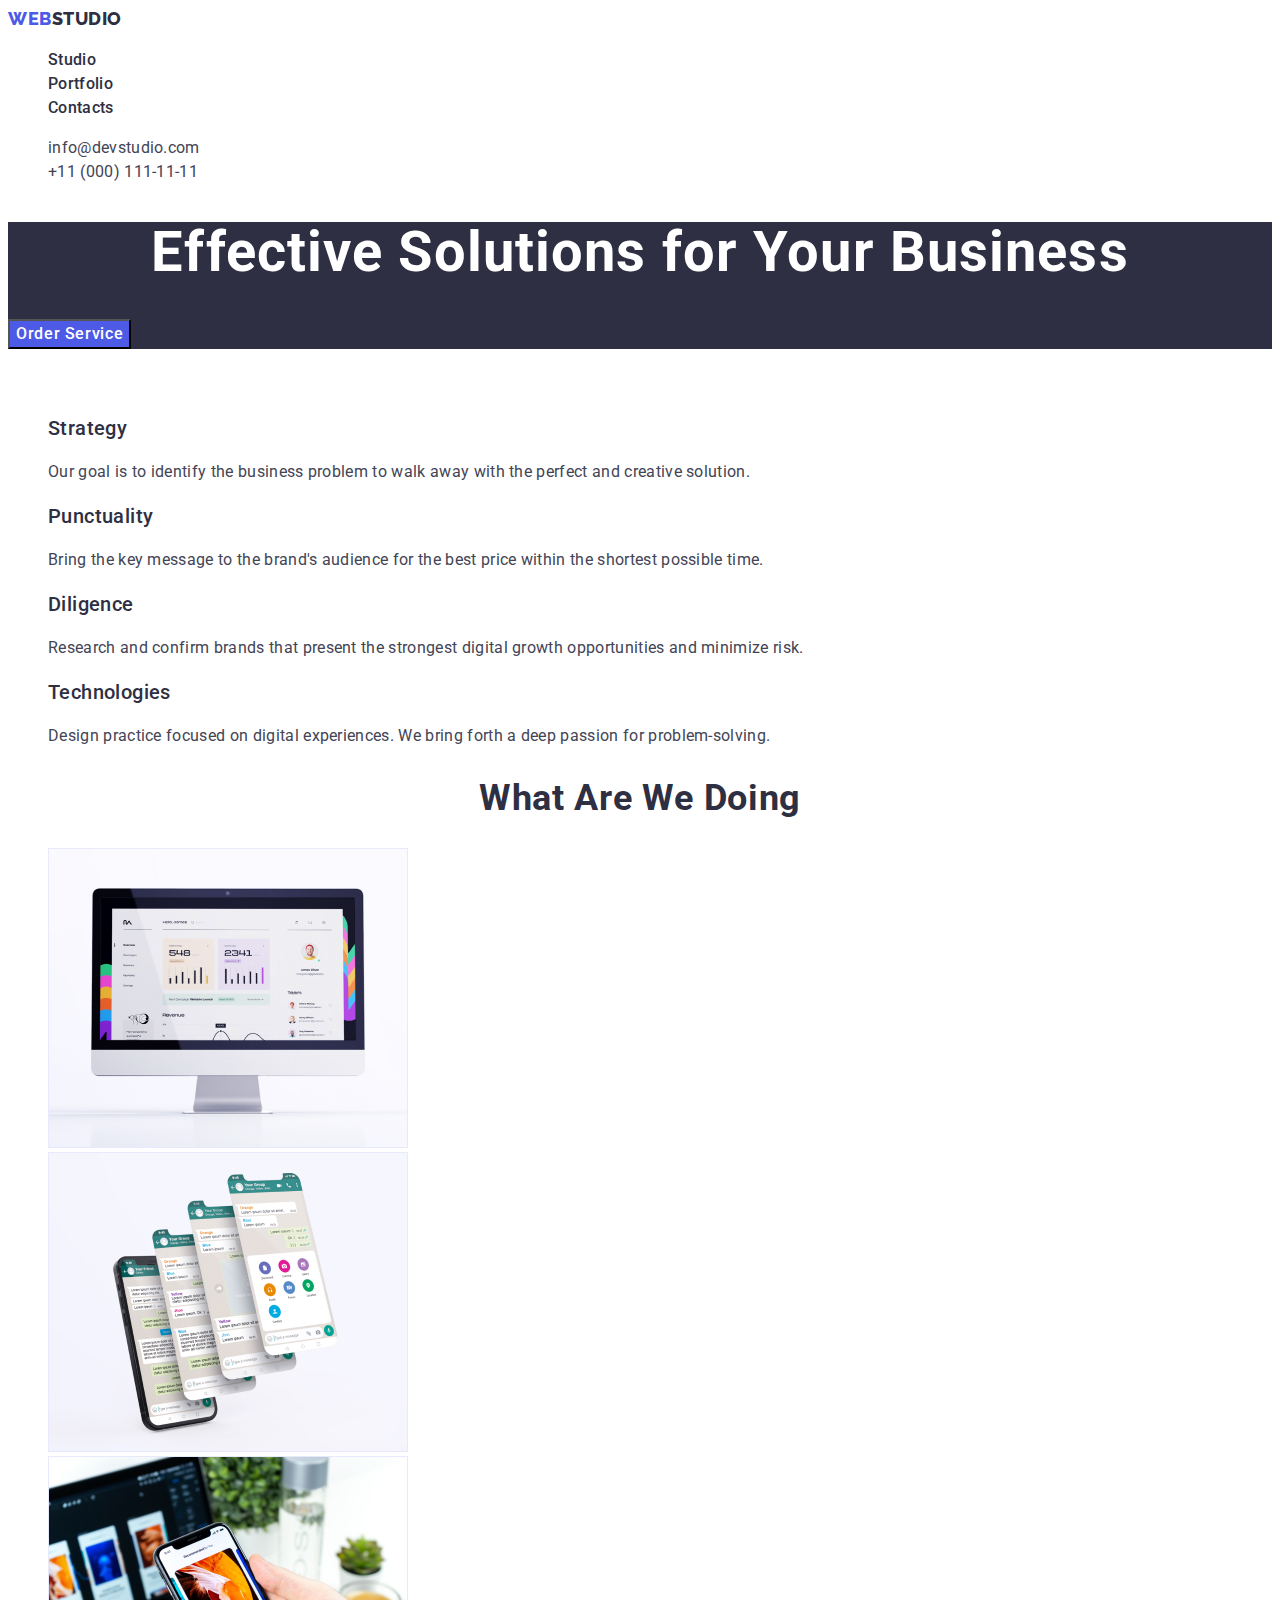
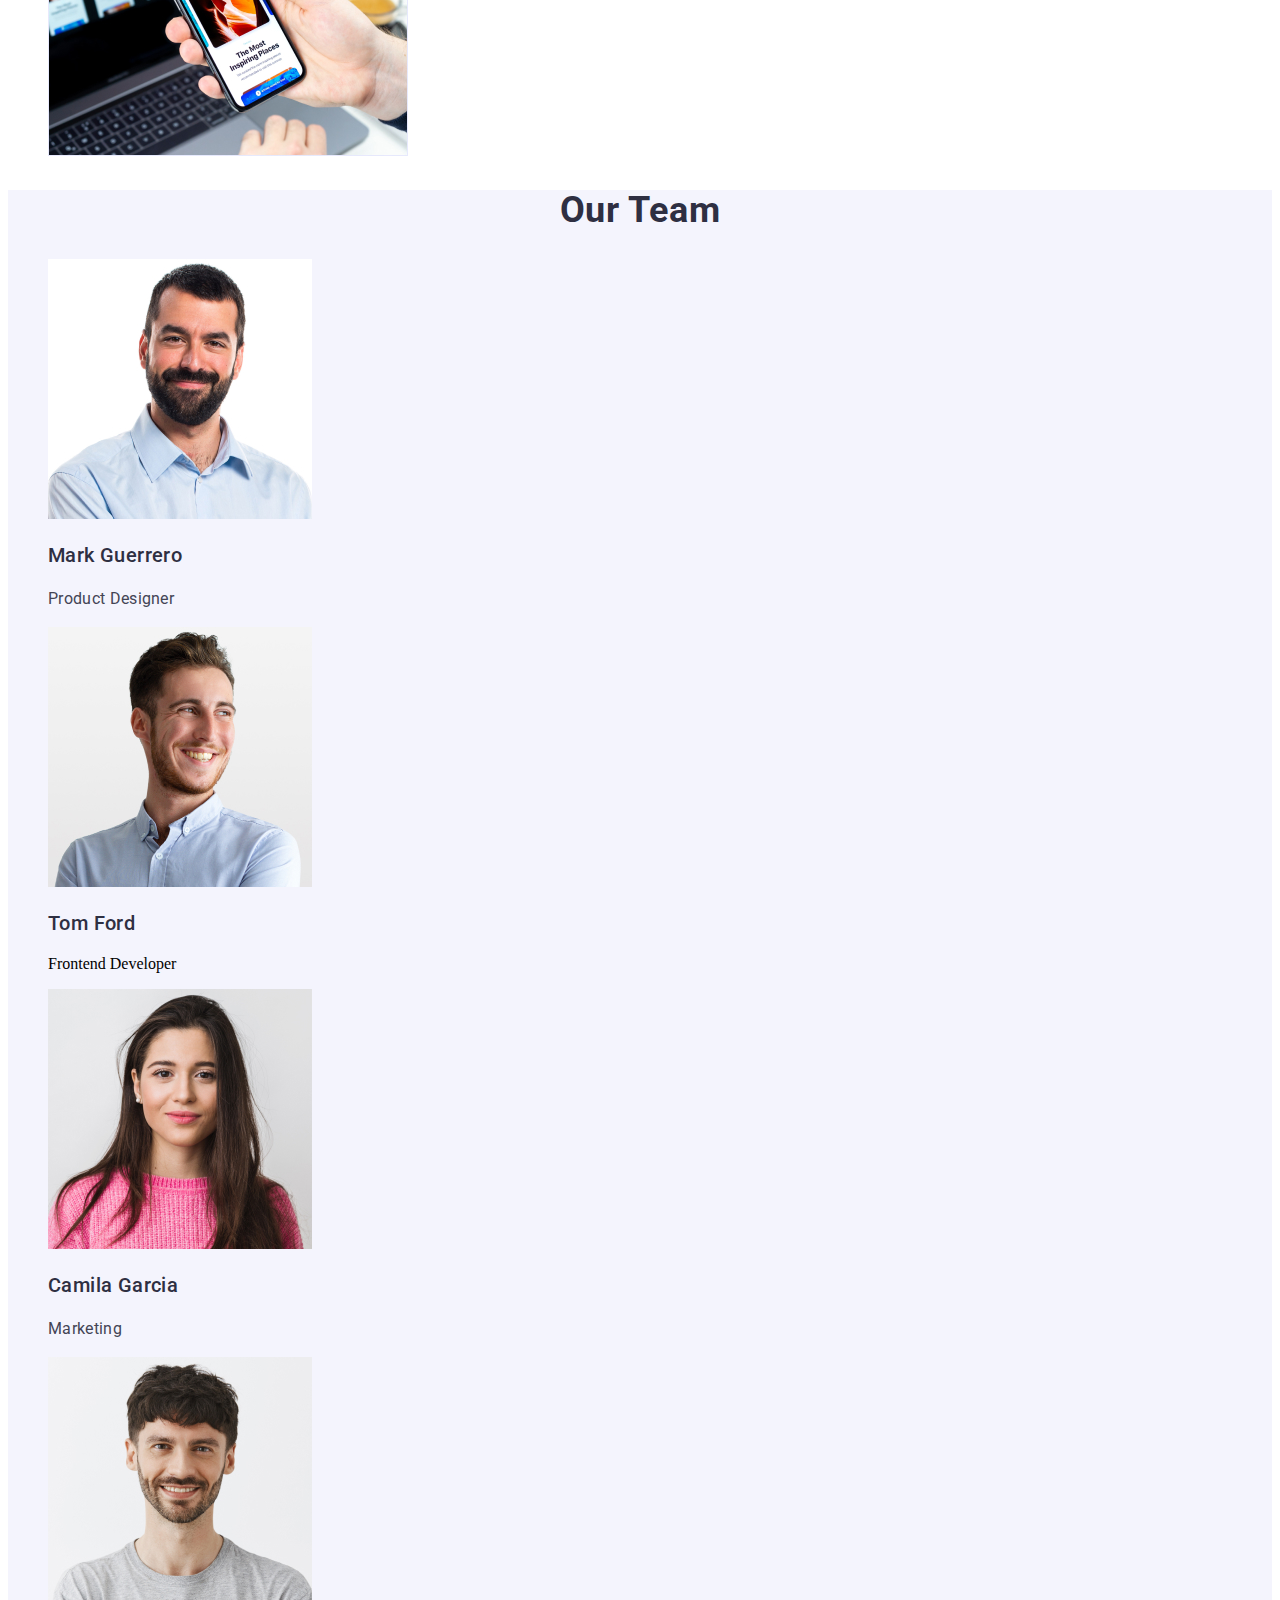
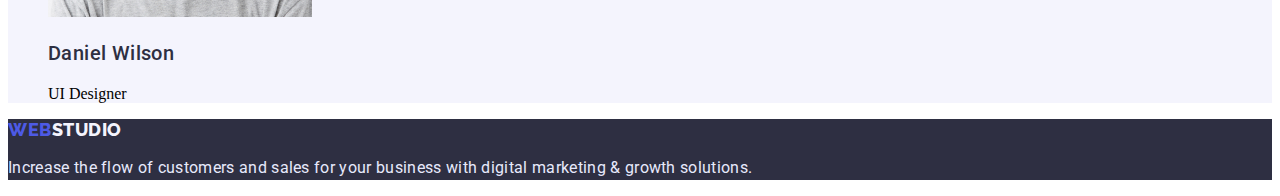
<file: index.html>
<!DOCTYPE html>
<html lang="en">
<head>
    <meta charset="UTF-8">
    <meta http-equiv="X-UA-Compatible" content="IE=edge">
    <meta name="viewport" content="width=device-width, initial-scale=1.0">
    <title>Document</title>
    <link href="https://fonts.googleapis.com/css2?family=Raleway:wght@800&family=Roboto:wght@400;500;700&display=swap" rel="stylesheet">
    <link rel="stylesheet" href="./css/styles.css">
</head>
<body>
    <header class="site-navigation">
        <nav class="site-nav">
            <a class="WebStudio" href="/"><span class="Web">Web</span><span class="Studio">Studio</span></a>
            
            <ul class="nav-list">
                <li><a class="nav-items" href="./index.html">Studio</a></li>
                <li><a class="nav-items" href="./portfolio.html">Portfolio</a></li>
                <li><a class="nav-items" href="">Contacts</a></li> 
            </ul>
        </nav>
        <address class="contacts">
                <ul class="contacts-list">
                    <li><a class="contacts-items" href="mailto:info@devstudio.com">info@devstudio.com</a></li>
                    <li><a class="contacts-items" href="tel:+110001111111">+11 (000) 111-11-11</a></li>
                </ul>
        </address>
        
    </header>
    <main>
        <section class="first-section">
        <h1 class="section-title">Effective Solutions for Your Business</h1>
        <button class="main-button" type="button">Order Service</button>
        </section>
        <section class="second-section">
            <h2 class="second-section-title">Our Features</h2>
            <ul class="features-list">
                <li class="features-list-items">
                    <h3 class="features-titles">Strategy</h3>
                    <p class="features-items">Our goal is to identify the business problem to walk away with the perfect and creative solution. </p>
                </li>
                <li class="features-list-items">
                    <h3 class="features-titles">Punctuality</h3>
                    <p class="features-items">Bring the key message to the brand's audience for the best price within the shortest possible time.</p>
                </li>
                <li class="features-list-items">
                    <h3 class="features-titles">Diligence</h3>
                    <p class="features-items">Research and confirm brands that present the strongest digital growth opportunities and minimize risk.</p>
                </li>
                <li class="features-list-items">
                    <h3 class="features-titles">Technologies</h3>
                    <p class="features-items">Design practice focused on digital experiences. We bring forth a deep passion for problem-solving.</p>
                </li>
            </ul>
        </section>
        <section class="third-section">
            <h2 class="secondary-section-title">What are we doing</h2>
            <ul class="products-list">
                <li><img src="./images/Rectangle713.jpg" alt="фото продукту"></li>
                <li><img src="./images/Rectangle714.jpg" alt="фото продукту"></li>
                <li><img src="./images/Rectangle715.jpg" alt="фото продукту"></li>

            </ul>
        </section>
        <section class="fourth-section">
            <h2 class="secondary-section-title">Our Team</h2>
            <ul class="staff-list">
            <li class="staff-persons-list">
                <img src="./images/img4.jpg" alt="фото Mark Guerrero" width="264">
                <h3 class="staff-list-title">Mark Guerrero</h3>
                <p class="about-staff">Product Designer</p>
            </li>
            
            <li>
                <img src="./images/img5.jpg" alt="фото Tom Ford" width="264">
                <h3 class="staff-list-title">Tom Ford</h3>
                <p class="about-staff-">Frontend Developer</p>
            </li>
            <li>
                <img src="./images/img6.jpg" alt="фото Camila Garcia" width="264">
                <h3 class="staff-list-title">Camila Garcia</h3>
                <p class="about-staff">Marketing</p>
            </li>
            <li>
                <img src="./images/img7.jpg" alt="фото Daniel Wilson" width="264">
                <h3 class="staff-list-title">Daniel Wilson</h3>
                <p class="about-staff-">UI Designer</p>
            </li>    
            </ul>    
        </section>
    </main>
    <footer class="about-company">
        <a class="WebStudio" href="/"><span class="Web">Web</span><span class="Studio-footer">Studio</span></a>
        <p class="about-company-item">Increase the flow of customers and sales for your business with digital marketing & growth solutions.</p>
    </footer>

</body>
</html>
</file>
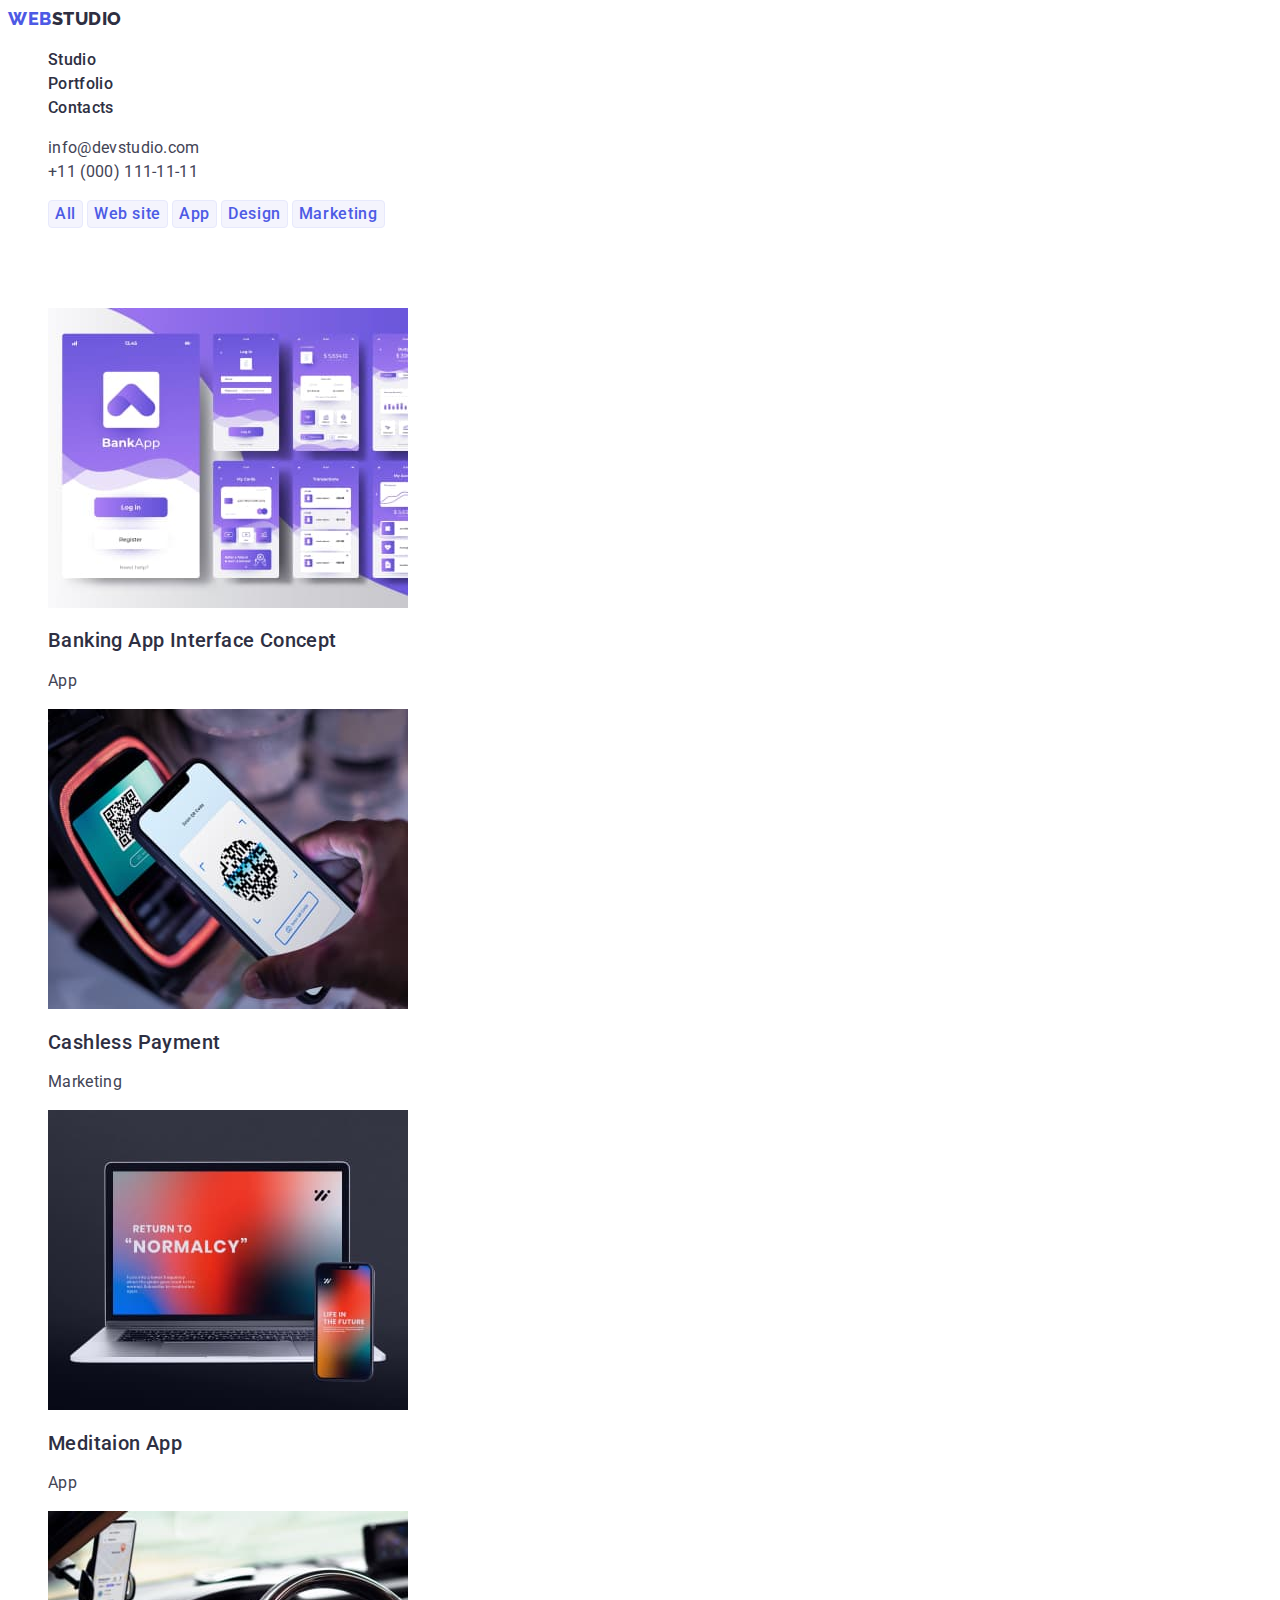
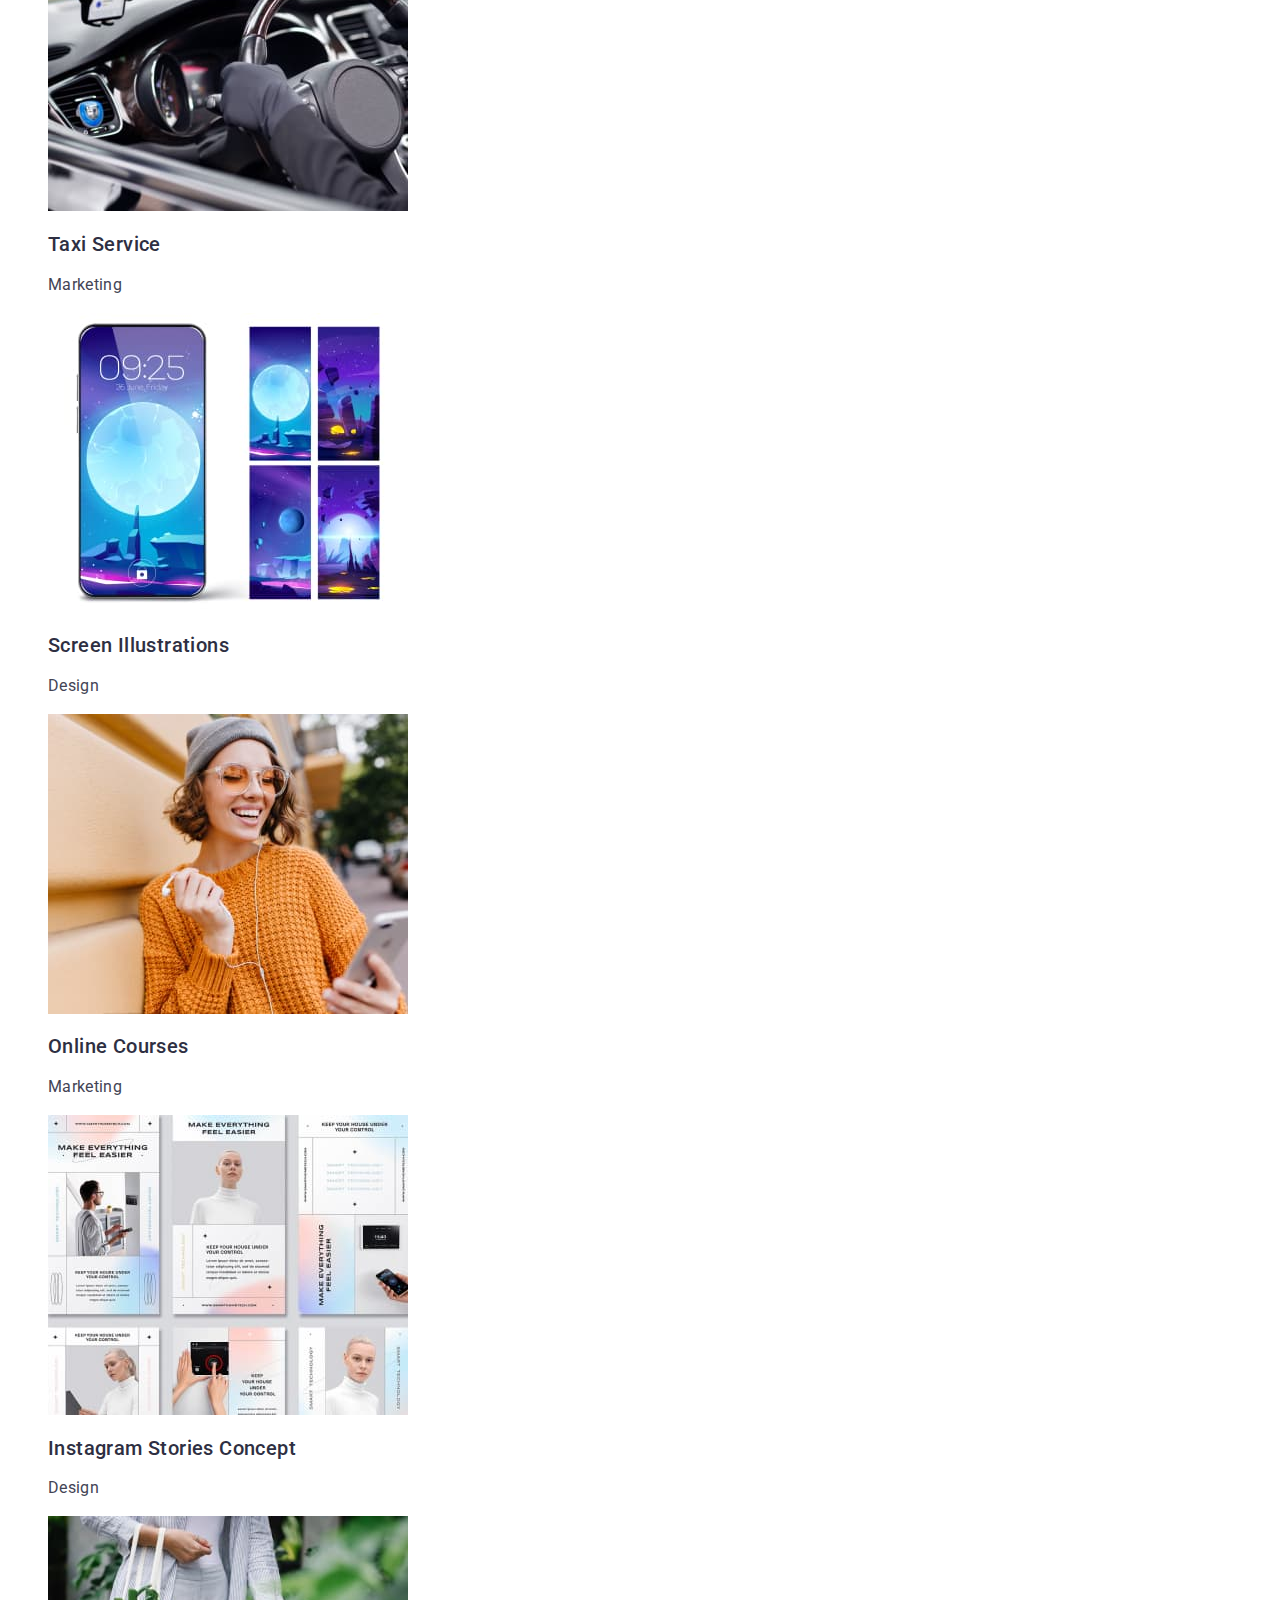
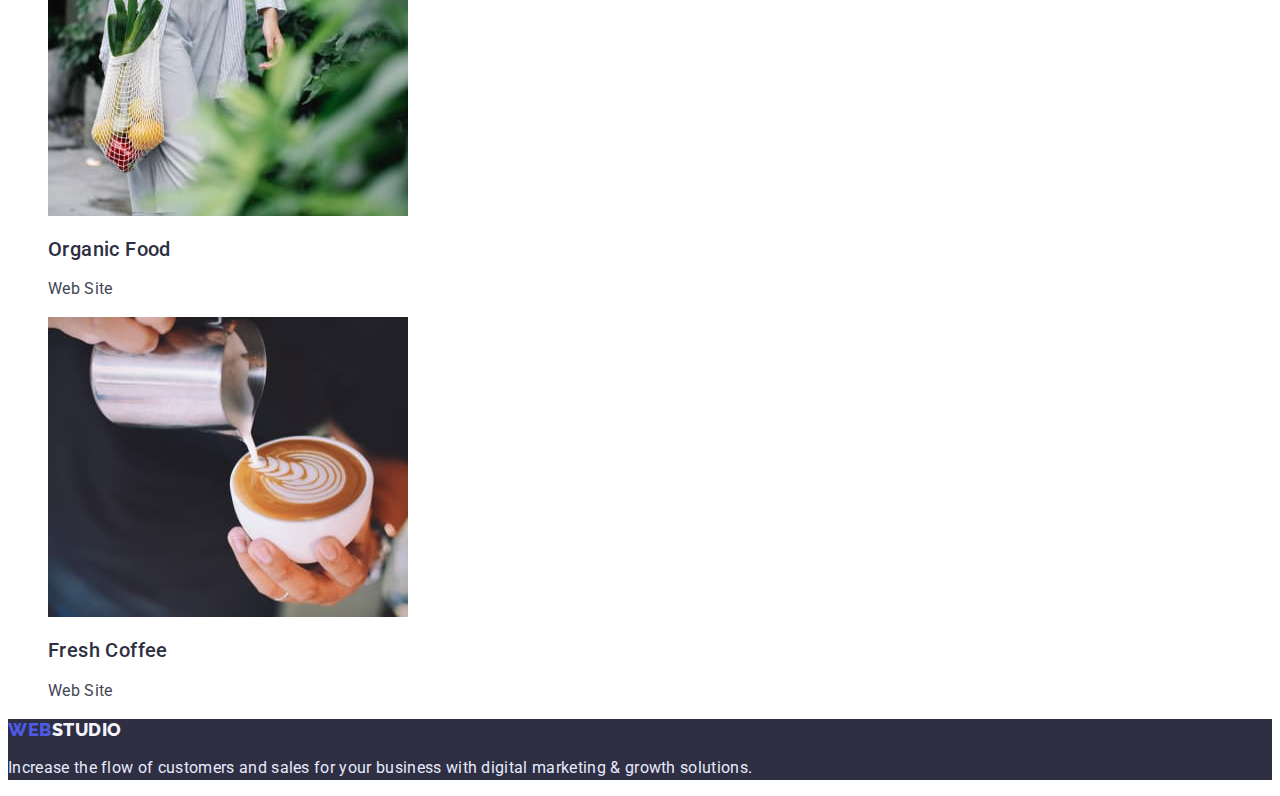
<file: portfolio.html>
<!DOCTYPE html>
<html lang="en">
<head>
    <meta charset="UTF-8">
    <meta http-equiv="X-UA-Compatible" content="IE=edge">
    <meta name="viewport" content="width=device-width, initial-scale=1.0">
    <title>Document</title>
    <link href="https://fonts.googleapis.com/css2?family=Raleway:wght@800&family=Roboto:wght@400;500;700&display=swap" rel="stylesheet">
    <link rel="stylesheet" href="./css/styles.css">
</head>
<body>
    <header class="site-navigation">
        <nav class="site-nav">
            <a class="WebStudio" href="/"><span class="Web">Web</span><span class="Studio">Studio</span></a>
            
            <ul class="nav-list">
                <li><a class="nav-items" href="./index.html">Studio</a></li>
                <li><a class="nav-items" href="./portfolio.html">Portfolio</a></li>
                <li><a class="nav-items" href="">Contacts</a></li> 
            </ul>
        </nav>
        <address class="contacts">
                <ul class="contacts-list">
                    <li><a class="contacts-items" href="mailto:info@devstudio.com">info@devstudio.com</a></li>
                    <li><a class="contacts-items" href="tel:+110001111111">+11 (000) 111-11-11</a></li>
                </ul>
        </address>
        
    </header>
    <main class="products">
        <section class="products-lists">
            <ul class="nav-buttons">
            </li><button class="nav-buttons-items" type="button">All</button></li>
            </li><button class="nav-buttons-items" type="button">Web site</button></li>
            </li><button class="nav-buttons-items" type="button">App</button></li>
            </li><button class="nav-buttons-items" type="button">Design</button></li>
            </li><button class="nav-buttons-items" type="button">Marketing</button></li>
            </ul>
            <h1 class="products-list-title">Project cards</h1>
            <ul class="products-list-items">
                <li>
                    <img src="./images/img8.jpg" alt="забраження продукту">
                    <h2 class="products-titles">Banking App Interface Concept</h2>
                    <p class="about-products">App</p>
                </li>
                <li><img src="./images/img9.jpg" alt="забраження продукту">
                    <h2 class="products-titles">Cashless Payment</h2>
                    <p class="about-products">Marketing</p>
                </li>
                <li>
                    <img src="./images/img10.jpg" alt="забраження продукту">
                    <h2 class="products-titles">Meditaion App</h2>
                    <p class="about-products">App</p>
                </li>
                <li>
                    <img src="./images/img11.jpg" alt="забраження продукту">
                    <h2 class="products-titles">Taxi Service</h2>
                    <p class="about-products">Marketing</p>
                </li>
                <li>
                    <img src="./images/img12.jpg" alt="забраження продукту">
                    <h2 class="products-titles">Screen Illustrations</h2>
                    <p class="about-products">Design</p>
                </li>
                <li>
                    <img src="./images/img13.jpg" alt="забраження продукту">
                    <h2 class="products-titles">Online Courses</h2>
                    <p class="about-products">Marketing</p>
                </li>
                <li>
                    <img src="./images/img14.jpg" alt="забраження продукту">
                    <h2 class="products-titles">Instagram Stories Concept</h2>
                    <p class="about-products">Design</p>
                </li>
                <li>
                    <img src="./images/img15.jpg" alt="забраження продукту">
                    <h2 class="products-titles">Organic Food</h2>
                    <p class="about-products">Web Site</p>
                </li>
                <li>
                    <img src="./images/img16.jpg" alt="забраження продукту">
                    <h2 class="products-titles">Fresh Coffee</h2>
                    <p class="about-products">Web Site</p>
                </li>
            </ul>
        </section>
    </main>

    <footer class="about-company">
        <a class="WebStudio" href="/"><span class="Web">Web</span><span class="Studio-footer">Studio</span></a>
        <p class="about-company-item">Increase the flow of customers and sales for your business with digital marketing & growth solutions.</p>
    </footer>
</body>
</html>
</file>
<file: css/styles.css>
/* header */

.site-navigation {
    background: #FFFFFF; 
}

.site-nav {
    font-family: 'Roboto';
    font-weight: 500;
    font-size: 16px;
    line-height: 1.5;
    letter-spacing: 0.02em; 
}

.nav-items:hover, :focus {
    color: #404BBF;
    background-color: #FFFFFF;
}

.WebStudio {
    text-decoration: none;
}



.Web {
    font-family: 'Raleway';
    font-style: normal;
    font-weight: 800;
    font-size: 18px;
    line-height: 21px;
    letter-spacing: 0.03em;
    text-transform: uppercase;
    color: #4D5AE5;
    
}

.Studio {
    font-family: 'Raleway';
    font-style: normal;
    font-weight: 800;
    font-size: 18px;
    line-height: 21px;
    letter-spacing: 0.03em;
    text-transform: uppercase;
    color: #2E2F42;
    
}

.nav-list {
    list-style-type: none;
    
}




.nav-items {
    text-decoration: none;
    font-family: 'Roboto';
    font-style: normal;
    font-weight: 500;
    font-size: 16px;
    line-height: 24px;
    color: #2E2F42;
}



.nav-items:hover, :focus {
    
}



.contacts {
    font-family: 'Roboto';
    font-style: normal;
    font-weight: 400;
    font-size: 16px;
    line-height: 1.5;
    letter-spacing: 0.02em;
    color: #434455;
}

.contacts-list {    
    text-decoration: none;
    list-style-type: none;
}

.contacts-items {
    text-decoration: none;
    font-family: 'Roboto';
    font-style: normal;
    font-weight: 400;
    font-size: 16px;
    line-height: 24px;
    letter-spacing: 0.02em;
    color: #434455;
}

.contacts-items:hover, :focus {
    color: #404BBF;
}

/* Main */

/* first section */

.first-section {
    background: #2E2F42;
    color: #FFFFFF;
    
}

.main-title {
    font-family: 'Roboto';
    font-style: normal;
    font-weight: 700;
    font-size: 56px;
    line-height: 60px;
    text-align: center;
    letter-spacing: 0.02em;
    
}

.main-button {
    font-family: 'Roboto';
    font-style: normal;
    font-weight: 500;
    font-size: 16px;
    line-height: 24px;
    letter-spacing: 0.04em;
    color: #FFFFFF;
    background: #4D5AE5;
}

.main-button:hover {
    background: #404BBF;
    cursor: pointer;
}

.main-button:focus {
    color: #FFFFFF;
    background: #404BBF;
}


.section-title {
    font-family: 'Roboto';
    font-style: normal;
    font-weight: 700;
    font-size: 56px;
    line-height: 60px;
    text-align: center;
    letter-spacing: 0.02em;
    color: #FFFFFF;
}


    

    

/* second-section */

.second-section {
    background: #FFFFFF; 
}

.second-section-title {
    color: #FFFFFF;
}

.features-list {
    text-decoration: none;
    list-style-type: none;
}

.features-list-items {

}

.features-titles {
    font-family: 'Roboto';
    font-style: normal;
    font-weight: 500;
    font-size: 20px;
    line-height: 24px;
    letter-spacing: 0.02em;
    color: #2E2F42;
}

.features-items {
    font-family: 'Roboto';
    font-style: normal;
    font-weight: 400;
    font-size: 16px;
    line-height: 24px;
    letter-spacing: 0.02em;
    color: #434455;
}

/* third section */

.third-section {
    background: #FFFFFF; 
}

.secondary-section-title {
    font-family: 'Roboto';
    font-style: normal;
    font-weight: 700;
    font-size: 36px;
    line-height: 40px;
    text-align: center;
    letter-spacing: 0.02em;
    text-transform: capitalize;
    color: #2E2F42;
}

.products-list {
    list-style-type: none;
}

/* fourth-section */

.fourth-section {
    background: #F4F4FD;
}

.staff-list {
    list-style-type: none;
}

.staff-persons-list {

}

.staff-list-title {
    font-family: 'Roboto';
    font-style: normal;
    font-weight: 500;
    font-size: 20px;
    line-height: 24px;
    letter-spacing: 0.02em;
    color: #2E2F42;
}

.about-staff {
    font-family: 'Roboto';
    font-style: normal;
    font-weight: 400;
    font-size: 16px;
    line-height: 24px;
    letter-spacing: 0.02em;
    color: #434455;
}

/* footer */

.about-company {
    background: #2E2F42;
}

.Studio-footer {
    font-family: 'Raleway';
    font-style: normal;
    font-weight: 800;
    font-size: 18px;
    line-height: 21px;  
    letter-spacing: 0.03em;
    text-transform: uppercase;
    color: #F4F4FD;

}

.about-company-item {
    font-family: 'Roboto';
    font-style: normal;
    font-weight: 400;
    font-size: 16px;
    line-height: 24px;
    letter-spacing: 0.02em;
    color: #E7E9FC;
}

/* prtofolio */

/* section */

.products {
    background: #FFFFFF;
}

.nav-buttons {
    background: #FFFFFF;
}

.nav-buttons-items {
    font-family: 'Roboto';
    font-style: normal;
    font-weight: 500;
    font-size: 16px;
    line-height: 24px;  
    letter-spacing: 0.04em;
    color: #4D5AE5;
    background: #F4F4FD;
    border: 1px solid #E7E9FC;
    border-radius: 4px;
}

.nav-buttons-items:hover {
    color: #FFFFFF;
    background: #404BBF;
    cursor: pointer;
}

.nav-buttons-items:focus {
    color: #FFFFFF;
    background: #404BBF;
}

.products-lists {
    background: #FFFFFF;
}

.products-list-title {
    color: #FFFFFF;
}

.products-list-items {
    list-style-type: none;
}

.products-titles {
    font-family: 'Roboto';
    font-style: normal;
    font-weight: 500;
    font-size: 20px;
    line-height: 24px;
    letter-spacing: 0.02em;
    color: #2E2F42;
}

.about-products {
    font-family: 'Roboto';
    font-style: normal;
    font-weight: 400;
    font-size: 16px;
    line-height: 24px;
    letter-spacing: 0.02em;
    color: #434455;
}
</file>
